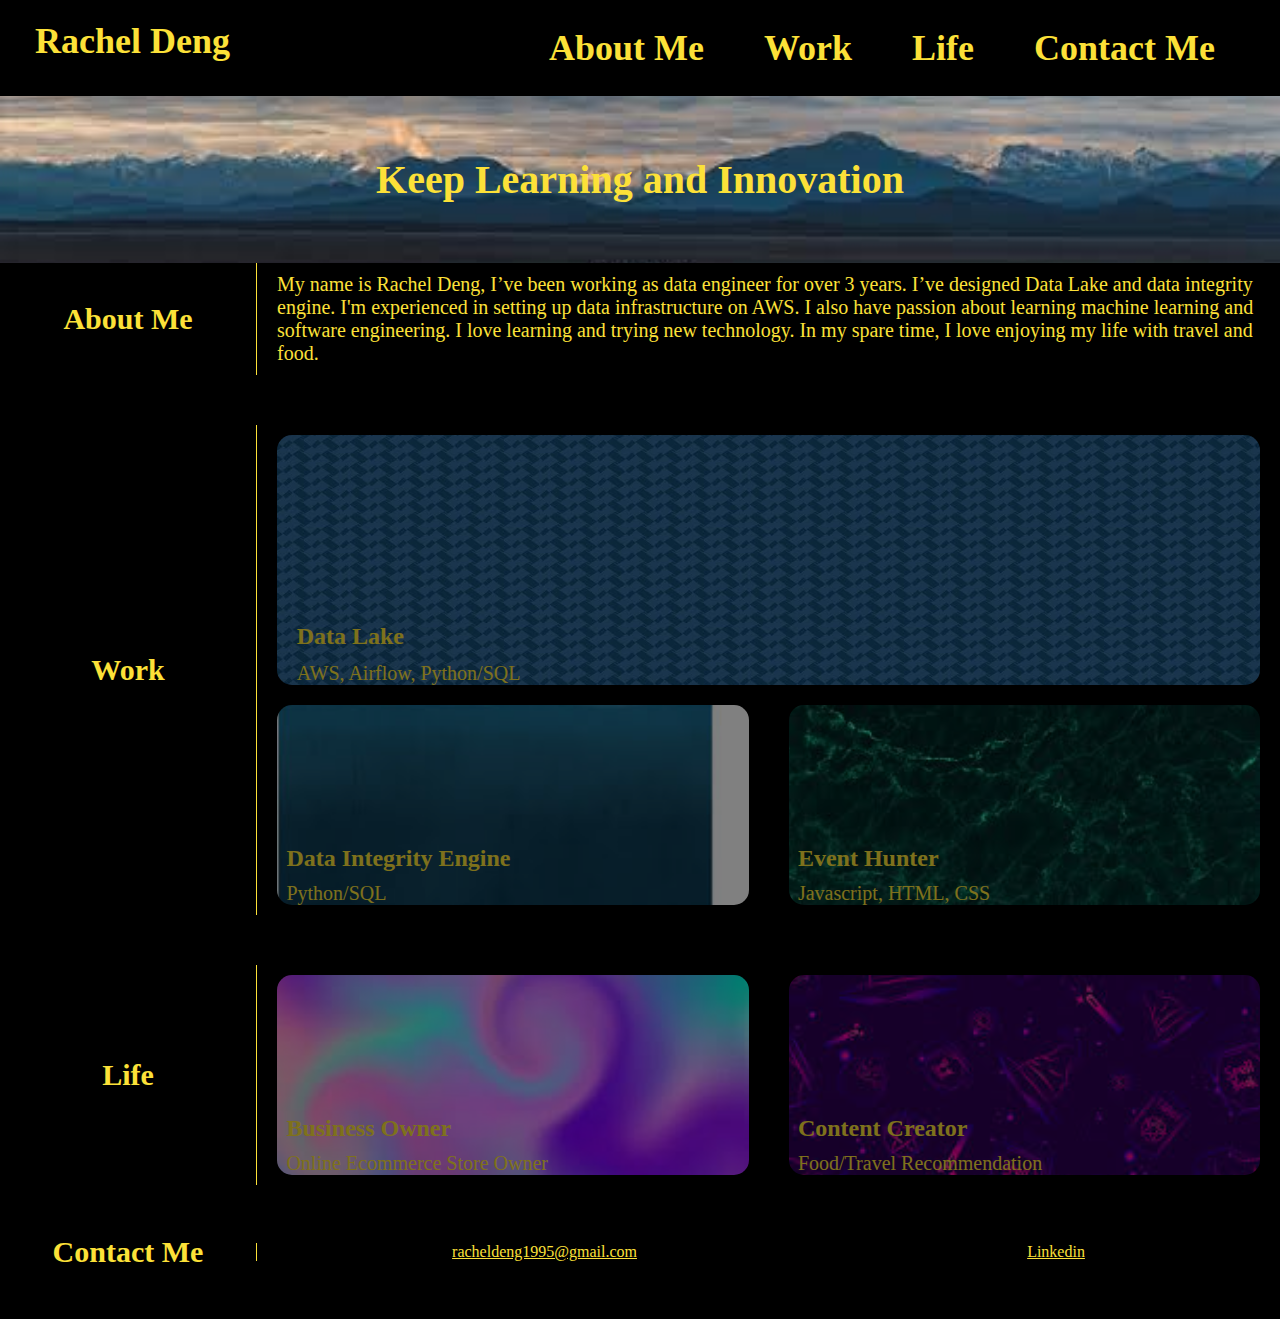
<file: Module2_Challenge/index.html>
<!DOCTYPE html>
<html lang="en-us">

<head>
    <meta charset="UTF-8" />
    <link rel="stylesheet" href="./assets/css/style.css">
    <title>Rachel Deng | Data Engineer | Software Developer | Business Owner | Content Creator</title>
</head>

<body>
    <header>
        <h1>Rachel Deng</h1>
        <nav>
            <ul>
                <li>
                    <a href="#About Me">About Me</a>
                </li>
                <li>
                    <a href="#Work">Work</a>
                </li>
                <li>
                    <a href="#Life">Life</a>
                </li>
                <li>
                    <a href="#Contact Me">Contact Me</a>
                </li>
            </ul>
        </nav>
    </header>

    <section class="motto-background">
        <h3>Keep Learning and Innovation</h3>
    </section>
    <main class="content">
        <section id="About Me" class="intro-text">
            <h1>About Me</h1>
            <section class="details-intro">
                <p>
                   My name is Rachel Deng, I’ve been working as data engineer for over 3 years.
                   I’ve designed Data Lake and data integrity engine. I'm experienced in setting up data infrastructure on AWS.
                   I also have passion about learning machine learning and software engineering. I love learning and trying new technology. 
                   In my spare time, I love enjoying my life with travel and food.
                </p>
            </section>
        </section>
        <section id="Work" class="intro-pic">
            <h1>Work</h1>
            <section class="details-experiences">
                <article id="Data Lake" class="project-data-lake" onclick="window.location.href='https://rachel-deng.medium.com/how-to-design-a-data-lake-on-aws-8b00c7fad59e'">
                    <h2>Data Lake</h2>
                    <p>
                        AWS, Airflow, Python/SQL
                    </p>
                </article>
                <article id="Data Integrity Engine" class="project-data-integrity" onclick="window.location.href='https://racheldeng1995.github.io/cs_bootcamp.github.io/Module1_Challenge/index.html'">
                    <h2>Data Integrity Engine</h2>
                    <p>
                        Python/SQL
                    </p>
                </article>
                <article id="System Observability" class="project-system-observability" onclick="window.location.href='https://racheldeng1995.github.io/EventHunter/'">
                    <h2>Event Hunter</h2>
                    <p>
                        Javascript, HTML, CSS
                    </p>
                </article>               
            </section>
        </section>
        <section id="Life" class="intro-pic">
            <h1>Life</h1>
            <section class="details-experiences">
                <article id="Business Owner" class="project-business-owner" onclick="window.location.href='https://racheldeng1995.github.io/cs_bootcamp.github.io/Module1_Challenge/index.html'">
                    <h2>Business Owner</h2>
                    <p>
                        Online Ecommerce Store Owner
                    </p>
                </article>
                <article id="Content Creator" class="project-content-creator" onclick="window.location.href='https://racheldeng1995.github.io/cs_bootcamp.github.io/Module1_Challenge/index.html'">
                    <h2>Content Creator</h2>
                    <p>
                        Food/Travel Recommendation
                    </p>
                </article>
            </section>
        </section>
        <section id="Contact Me" class="intro-text">
            <h1>Contact Me</h1>
            <section class="details-experiences">             
                <a href="mailto: racheldeng1995@gmail.com">racheldeng1995@gmail.com</a>    
                <a href="https://www.linkedin.com/in/ruideng1995/">Linkedin</a>    
            </section>
        </section>
    </main>
    
</body>

</html>
</file>
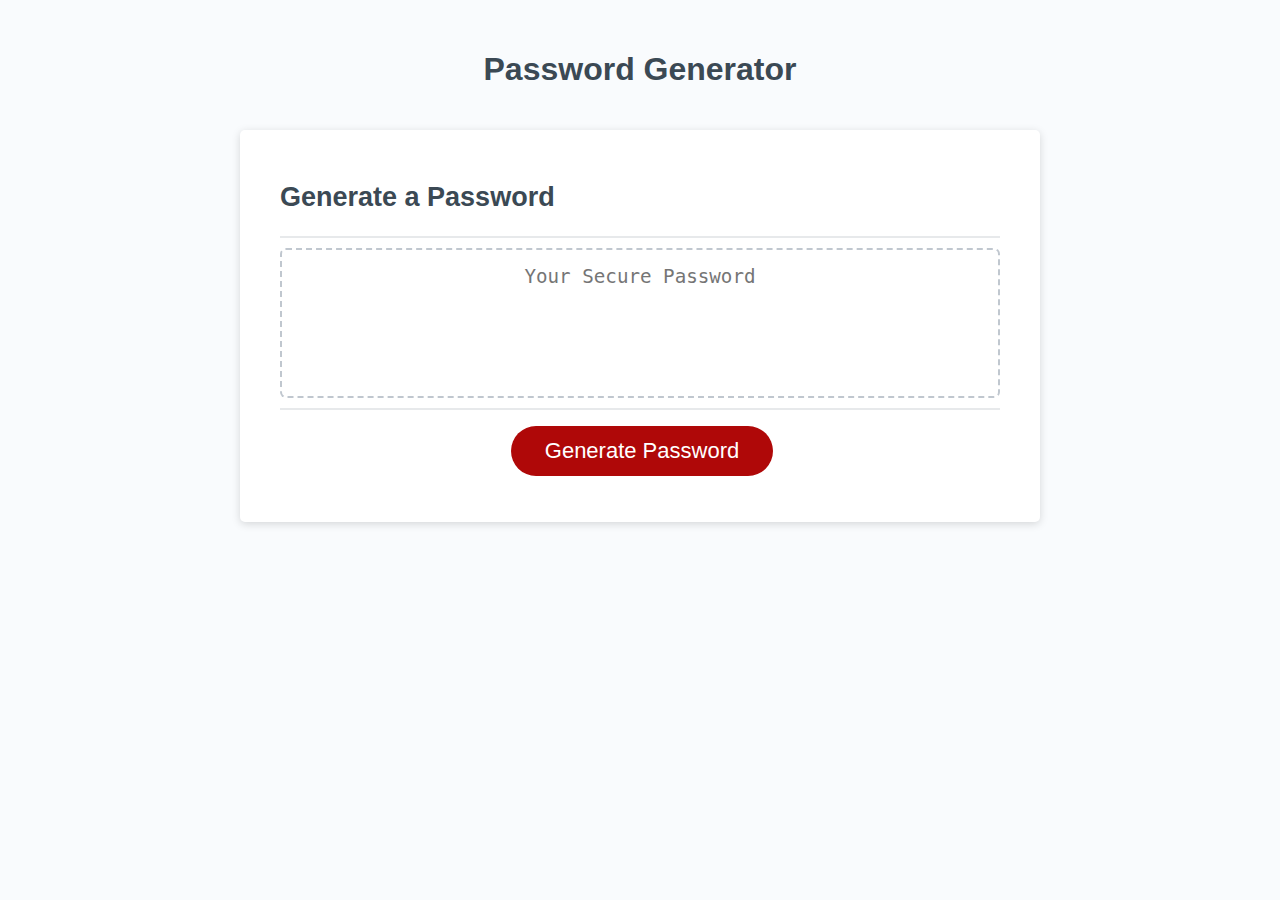
<file: Module3_Challenge/Develop/index.html>
<!DOCTYPE html>
<html lang="en">
  <head>
    <meta charset="UTF-8" />
    <meta name="viewport" content="width=device-width, initial-scale=1.0" />
    <meta http-equiv="X-UA-Compatible" content="ie=edge" />
    <title>Password Generator</title>
    <link rel="stylesheet" href="style.css" />
  </head>
  <body>
    <div class="wrapper">
      <header>
        <h1>Password Generator</h1>
      </header>
      <div class="card">
        <div class="card-header">
          <h2>Generate a Password</h2>
        </div>
        <div class="card-body">
          <textarea
            readonly
            id="password"
            placeholder="Your Secure Password"
            aria-label="Generated Password"
          ></textarea>
        </div>
        <div class="card-footer">
          <button id="generate" class="btn">Generate Password</button>
        </div>
      </div>
    </div>
    <script src="script.js"></script>
  </body>
</html>
</file>
<file: Module2_Challenge/assets/css/style.css>
/*basic web page styling*/
* {
    box-sizing: border-box;
    padding: 0;
    margin: 0;
}

/*global variables*/
:root {
    --background-color: black;
    --text-color: #fce138;
    --content-header-size: 30px;
    --content-text-size: 20px
}

/*basic body background sytling*/
body {
    background-color: #d9dcd6;
}

header {
    display: flex;
    padding: 20px 35px;
    background-color: var(--background-color) ;
    justify-content: space-between;
    flex-wrap: wrap;
    /*position: sticky;*/
    position: -webkit-sticky;
    top: 0;
}

header h1 {
    font-weight: bold;
    margin: 0;
    font-size: 36px;
    color: var(--text-color);
  }
  
header a {
    text-decoration: none;
    color: var(--text-color);
}

header nav {
    margin: 7px 0;
}

header nav ul {
    display: flex;
    flex-wrap: wrap;
    justify-content: space-between;
    align-items: center;
    list-style: none;
}

header nav ul li a {
    margin: 0 30px;
    font-weight: lighter;
    font-size: 36px;
    font-weight: bold;
}

/* background image styling, the replaced content is sized to maintain its aspect ratio while filling the element's entire content box */
.motto-background {
    display: flex;
    flex-wrap: wrap; 
    justify-content: center;
    padding: 60px 80px;
    background-image: url('../images/motto-background.jpg');
    background-size: cover;
    background-position: center;
}

.motto-background h3{
    font-size: 40px;
    color: var(--text-color);
}

/* main content styling*/
.content {
    background-color: var(--background-color);
    display: flex;
    flex-wrap: wrap;
    align-items: center;
    justify-content: space-between;
}

/*the introduction part in content, including the section only contains text and the section contains pics and text.*/
.intro-text {
    padding-bottom: 50px;
    width: 100%;
    height: 20%;
    display: flex;
    flex-wrap: wrap;
    align-items: center;
    justify-content: space-around;
}

.intro-text h1 {
    color: var(--text-color);
    font-size: var(--content-header-size);
    text-align: center;
    flex: 20%;
  }

.intro-text p {
    font-size: var(--content-text-size);
}

.intro-pic {
    padding-bottom: 50px;
    width: 100%;
    display: flex;
    flex-wrap: wrap;
    align-items: center;
    justify-content: space-around;
}

.intro-pic h1 {
    color: var(--text-color);
    font-size: var(--content-header-size);
    text-align: center;
    flex: 20%;
  }

/* the details part in content, including details about myself, and details about work, life and contact*/
.details-intro {
    flex: 80%;
    color: var(--text-color);
    text-align: left;
    padding: 10px 20px;
    border-left: 1px solid var(--text-color) ;
}

.details-experiences {
    flex: 80%;
    display: flex;
    flex-wrap: wrap;
    align-items: center;
    justify-content: space-around;
    border-left: 1px solid var(--text-color) ;
}

.details-experiences a {
    color: var(--text-color);
}

.details-experiences h1 {
    font-size: var(--content-text-size);
    font-weight: bold;
}

.details-experiences p {
    font-size: var(--content-text-size);
}

/* each project styling, including work, life*/
.project-data-lake {
    margin: 10px 20px;
    background-image: url('../images/data-lake.jpg'); 
    background-size: 200px 100px;
    background-position: center;
    color: var(--text-color);
    flex-basis: 100%;
    height: 250px;
    cursor: pointer;
    border-radius:  15px;
    opacity: 0.5;
  }

.project-data-lake:hover {
    opacity: 1;
}

.project-data-lake h2 {
    position: relative;
    bottom: -75%;
    left:2%
}

.project-data-lake p {
    position: relative;
    bottom: -80%;
    left:2%
}
.project-data-integrity {
    margin: 10px 20px;
    flex: 1;
    background-image: url('../images/data-integrity.jpg');
    background-size: cover;
    background-position: center;
    color: var(--text-color);
    height: 200px;
    cursor: pointer;
    border-radius:  15px;
    opacity: 0.5;
}

.project-data-integrity:hover {
    opacity: 1;
}

.project-data-integrity h2 {
    position: relative;
    bottom: -70%;
    left:2%
}

.project-data-integrity p {
    position: relative;
    bottom: -75%;
    left:2%
}
.project-system-observability {
    margin: 10px 20px;
    flex: 1;
    background-image: url('../images/system-observability.jpg');
    background-size: cover;
    background-position: center;
    color: var(--text-color);
    height: 200px;
    cursor: pointer;
    border-radius:  15px;
    opacity: 0.5;
    }

.project-system-observability:hover {
    opacity: 1;
}

.project-system-observability h2 {
    position: relative;
    bottom: -70%;
    left:2%
}

.project-system-observability p {
    position: relative;
    bottom: -75%;
    left:2%
}
.project-business-owner {
    margin: 10px 20px;
    flex: 1;
    background-image: url('../images/business-owner.jpg');
    background-size: cover;
    background-position: center;
    color: var(--text-color);
    height: 200px;
    cursor: pointer;
    border-radius:  15px;
    opacity: 0.5;
}

.project-business-owner:hover {
    opacity: 1;
}

.project-business-owner h2 {
    position: relative;
    bottom: -70%;
    left:2%
}

.project-business-owner p {
    position: relative;
    bottom: -75%;
    left:2%
}

.project-content-creator {
    margin: 10px 20px;
    flex: 1;
    background-image: url('../images/content-creator.jpg');
    background-size: cover;
    background-position: center;
    color: var(--text-color);
    height: 200px;
    cursor: pointer;
    border-radius:  15px;
    opacity: 0.5;
    }

.project-content-creator:hover {
    opacity: 1;
}

.project-content-creator h2 {
    position: relative;
    bottom: -70%;
    left:2%
}

.project-content-creator p {
    position: relative;
    bottom: -75%;
    left:2%
}


/*media query to make sure the header fit small screen*/
@media screen and (max-width: 1024px) {
header nav ul li a {
    font-size: 30px;
    font-weight: bold;
}
}
</file>
<file: Module3_Challenge/Develop/style.css>
*,
*::before,
*::after {
  box-sizing: border-box;
}

html,
body,
.wrapper {
  height: 100%;
  margin: 0;
  padding: 0;
}

body {
  font-family: sans-serif;
  background-color: #f9fbfd;
}

.wrapper {
  padding-top: 30px;
  padding-left: 20px;
  padding-right: 20px;
}

header {
  text-align: center;
  padding: 20px;
  padding-top: 0px;
  color: hsl(206, 17%, 28%);
}

.card {
  background-color: hsl(0, 0%, 100%);
  border-radius: 5px;
  border-width: 1px;
  box-shadow: rgba(0, 0, 0, 0.15) 0px 2px 8px 0px;
  color: hsl(206, 17%, 28%);
  font-size: 18px;
  margin: 0 auto;
  max-width: 800px;
  padding: 30px 40px;
}

.card-header::after {
  content: " ";
  display: block;
  width: 100%;
  background: #e7e9eb;
  height: 2px;
}

.card-body {
  min-height: 100px;
}

.card-footer {
  text-align: center;
}

.card-footer::before {
  content: " ";
  display: block;
  width: 100%;
  background: #e7e9eb;
  height: 2px;
}

.card-footer::after {
  content: " ";
  display: block;
  clear: both;
}

.btn {
  border: none;
  background-color: hsl(360, 91%, 36%);
  border-radius: 25px;
  box-shadow: rgba(0, 0, 0, 0.1) 0px 1px 6px 0px rgba(0, 0, 0, 0.2) 0px 1px 1px
    0px;
  color: hsl(0, 0%, 100%);
  display: inline-block;
  font-size: 22px;
  line-height: 22px;
  margin: 16px 16px 16px 20px;
  padding: 14px 34px;
  text-align: center;
  cursor: pointer;
}

button[disabled] {
  cursor: default;
  background: #c0c7cf;
}

.float-right {
  float: right;
}

#password {
  -webkit-appearance: none;
  -moz-appearance: none;
  appearance: none;
  border: none;
  display: block;
  width: 100%;
  padding-top: 15px;
  padding-left: 15px;
  padding-right: 15px;
  padding-bottom: 85px;
  font-size: 1.2rem;
  text-align: center;
  margin-top: 10px;
  margin-bottom: 10px;
  border: 2px dashed #c0c7cf;
  border-radius: 6px;
  resize: none;
  overflow: hidden;
}

@media (max-width: 690px) {
  .btn {
    font-size: 1rem;
    margin: 16px 0px 0px 0px;
    padding: 10px 15px;
  }

  #password {
    font-size: 1rem;
  }
}

@media (max-width: 500px) {
  .btn {
    font-size: 0.8rem;
  }
}
</file>
